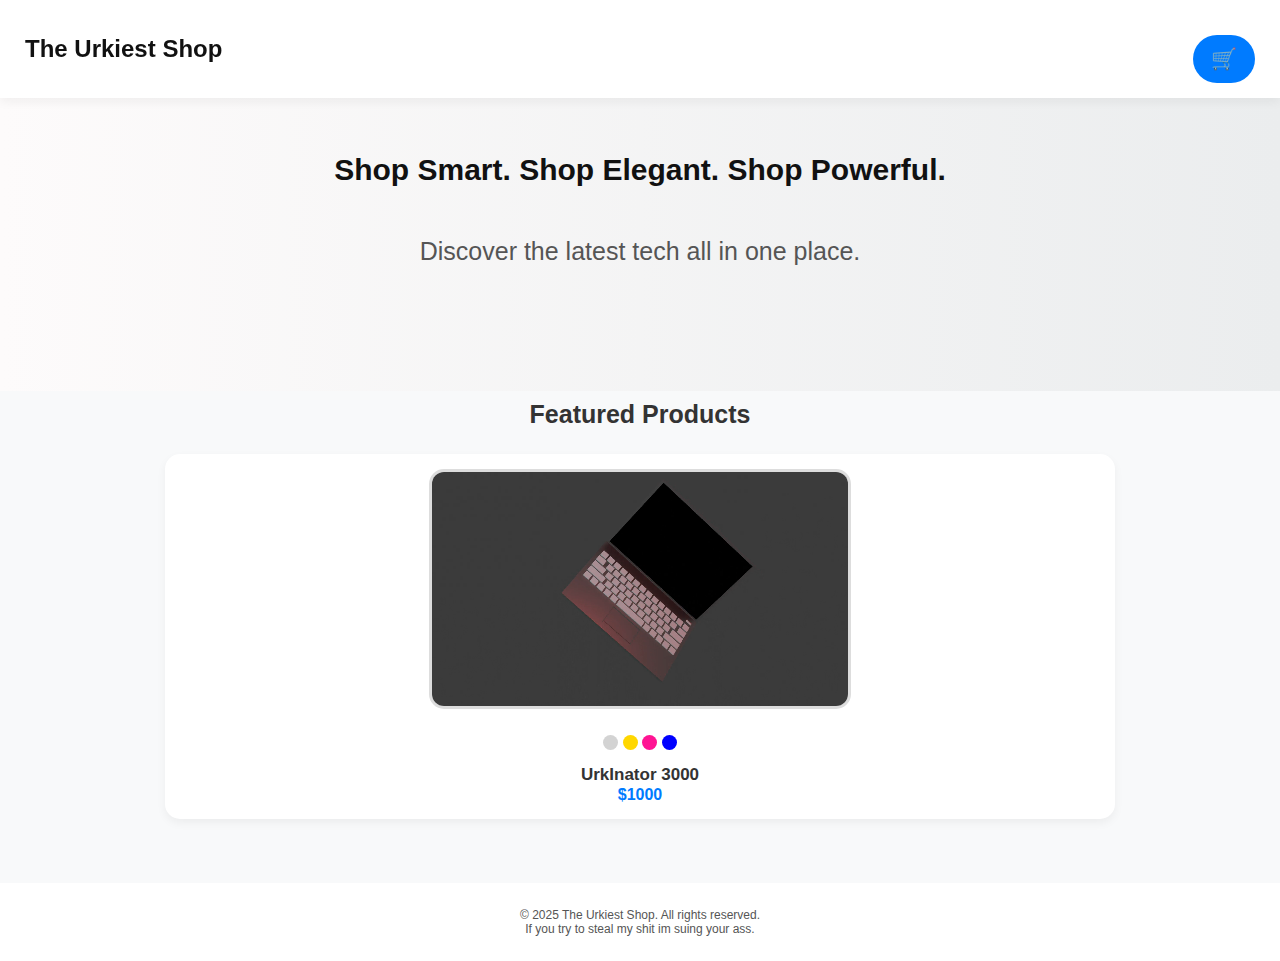
<file: index.html>
<!DOCTYPE html>
<html lang="en">
<head>
    <meta charset="UTF-8" />
    <meta name="viewport" content="width=device-width, initial-scale=1.0" />
    <title>The Urkiest Shop</title>
    <link rel="stylesheet" href="style.css" />
</head>
<body>
<header>
    <nav class="navbar">
        <div class="logo">The Urkiest Shop</div>
        <div class="cart">🛒</div>
    </nav>

    <section class="page-header">
        <h1>Shop Smart. Shop Elegant. Shop Powerful.</h1>
        <p>Discover the latest tech all in one place.</p>
    </section>
</header>

<main>
    <section class="featured">
        <h2>Featured Products</h2>
        <div class="products">
            <div class="product-card">
                <video id="vid" width="320" height="240" autoplay loop muted>
                    <source src="/vids/laptop%20white.mkv" type="video/mp4">
                </video>
                <div class="product-colours">
                    <button class="colourBtn" style="background-color: lightgray" onclick="changevid('/vids/laptop%20white.mkv')"></button>
                    <button class="colourBtn" style="background-color: gold" onclick="changevid('/vids/laptop%20gold.mkv')"></button>
                    <button class="colourBtn" style="background-color: deeppink" onclick="changevid('/vids/laptop%20pink.mkv')"></button>
                    <button class="colourBtn" style="background-color: blue" onclick="changevid('/vids/laptop%20blue.mkv')"></button>
                </div>
                <h3>UrkInator 3000</h3>
                <p>$1000</p>
            </div>
        </div>
    </section>
</main>

<footer>
    <p>© 2025 The Urkiest Shop. All rights reserved.</p>
    <p>If you try to steal my shit im suing your ass.</p>
</footer>
</body>
</html>
<script src="coddee!!!.js"></script>
</file>
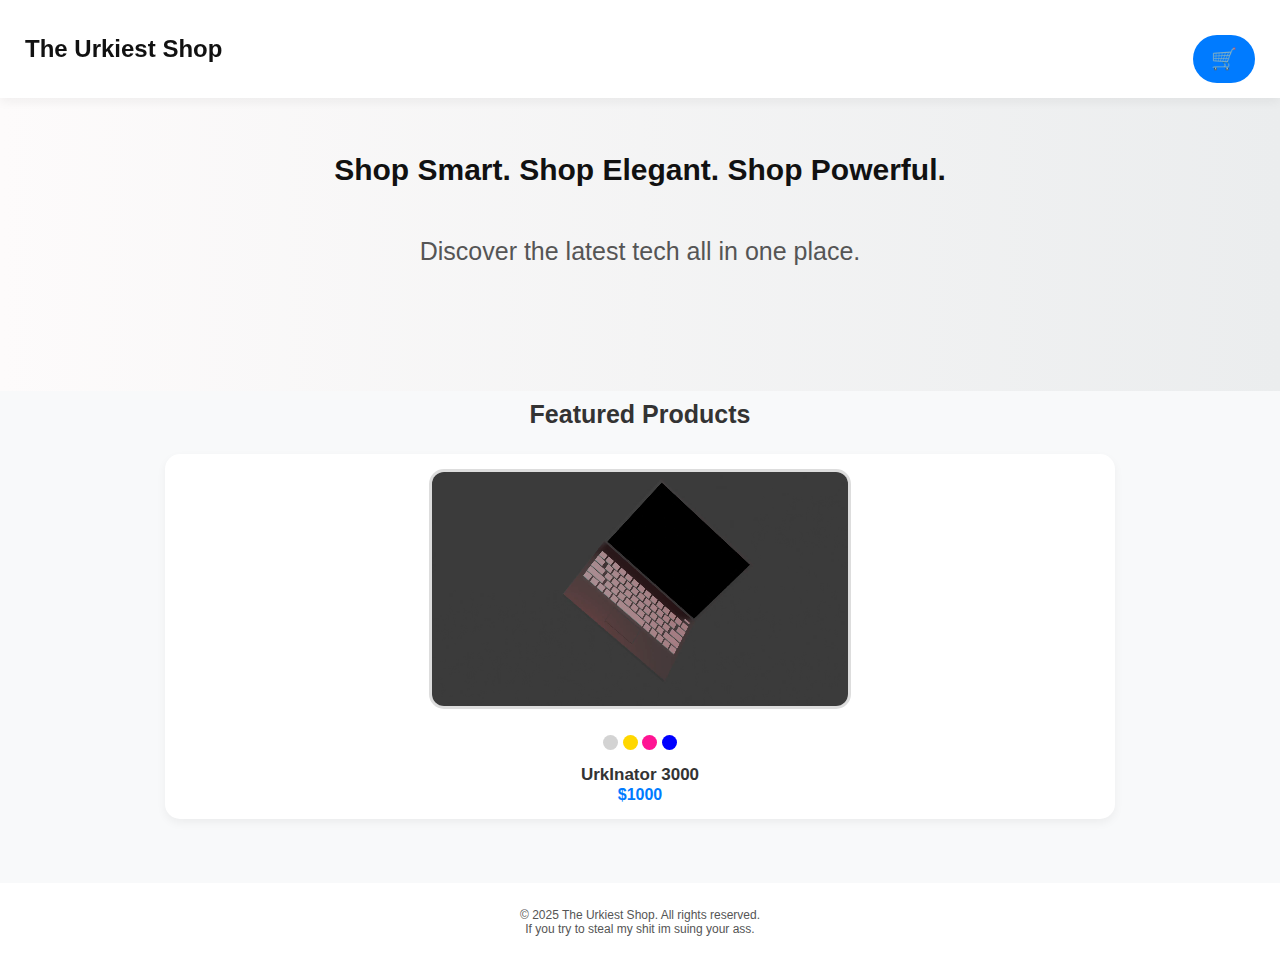
<file: main.html>
<!DOCTYPE html>
<html lang="en">
<head>
    <meta charset="UTF-8" />
    <meta name="viewport" content="width=device-width, initial-scale=1.0" />
    <title>The Urkiest Shop</title>
    <link rel="stylesheet" href="style.css" />
</head>
<body>
<header>
    <nav class="navbar">
        <div class="logo">The Urkiest Shop</div>
        <div class="cart">🛒</div>
    </nav>

    <section class="page-header">
        <h1>Shop Smart. Shop Elegant. Shop Powerful.</h1>
        <p>Discover the latest tech all in one place.</p>
    </section>
</header>

<main>
    <section class="featured">
        <h2>Featured Products</h2>
        <div class="products">
            <div class="product-card">
                <video width="320" height="240" autoplay loop muted>
                    <source src="/vids/laptop%20white.mkv" type="video/mp4">
                </video>
                <div class="product-colours">
                    <button class="colourBtn" style="background-color: lightgray"></button>
                    <button class="colourBtn" style="background-color: gold"></button>
                    <button class="colourBtn" style="background-color: deeppink"></button>
                    <button class="colourBtn" style="background-color: blue"></button>
                </div>
                <h3>UrkInator 3000</h3>
                <p>$1000</p>
            </div>
        </div>
    </section>
</main>

<footer>
    <p>© 2025 The Urkiest Shop. All rights reserved.</p>
    <p>If you try to steal my shit im suing your ass.</p>
</footer>
</body>
</html>
</file>
<file: style.css>
/* Basic Reset */
* {
    margin: 0;
    padding: 0;

    box-sizing: border-box;

    font-family: 'Poppins', sans-serif;
}

body {
    background-color: #f8f9fa;
    color: #333;
}



/* Navbar */
.navbar {
    display: flex;

    justify-content: space-between;
    align-items: center;
    position: sticky;

    padding: 15px 25px;

    background: #fff;
    box-shadow: 0 4px 10px rgba(0,0,0,0.05);

    top: 0;
    z-index: 10;
}

.logo {
    font-size: 1.5rem;
    font-weight: 600;

    color: #111;
}

.cart {
    font-size: 1.3rem;

    background: #007bff;
    color: #fff;
    border: none;
    border-radius: 30px;

    padding: 12px 18px;
    margin-top: 20px;

    font-weight: 600;
    cursor: pointer;

    display: inline-block;
    max-width: 300px;
    white-space: nowrap;
    transition: width 0.3s ease, padding 0.3s ease;
}

.cart:hover {
    background: #0056d6;
    transform: scale(1.03);
}

.cart:active {
    transform: scale(0.97);
}



/* Hero Section */
.page-header {
    text-align: center;

    padding: 55px 25px;

    background: linear-gradient(to right, #fdfbfb, #ebedee);
}

.page-header h1 {
    font-size: 30px;

    margin-bottom: 50px;


    color: #111;
}

.page-header p {
    font-size: 25px;

    margin-bottom: 70px;

    color: #555;
}



/* shopping bar */
.cart-sidebar {
    position: fixed;
    top: 0;
    right: 0;
    width: 350px;
    height: 100vh;

    background: #ffffff;
    backdrop-filter: blur(6px);

    box-shadow: -4px 0 25px rgba(0,0,0,0.1);
    padding: 25px;

    transform: translateX(110%);
    transition: transform 0.35s cubic-bezier(0.25, 0.1, 0.25, 1);

    z-index: 999;
    border-left: 1px solid #e9e9e9;

    display: flex;
    flex-direction: column;
    overflow-y: auto;
}

.cart-sidebar.show {
    transform: translateX(0);
}

.cart-sidebar.hidden {
    transform: translateX(100%);
}

#cart-items {
    list-style: none;
    margin-top: 20px;
    overflow-y: auto;
    flex: 1;
}
#cart-items::-webkit-scrollbar {
    display: none;
}

#cart-items li {
    background: #f3f6fa;
    padding: 12px;
    border-radius: 10px;
    margin-bottom: 12px;

    display: flex;
    justify-content: space-between;
    align-items: center;

    transition: all 0.3s ease;
}

.cart-item {
    display: flex;
    flex-direction: column;
    align-items: flex-start;

    transform: translateX(0);
    opacity: 1;

    transition: transform 0.3s ease, opacity 0.3s ease;
}

.cart-item-start {
    display: flex;
    flex-direction: column;
    align-items: flex-start;

    transform: translateX(120px);
    opacity: 0;

    transition: transform 0.3s ease, opacity 0.3s ease;
}

.item-top-line {
    width: 100%;
    display: flex;
    justify-content: space-between;
    align-items: center;
}

.item-colour {
    display: block;

    width: 110%;
    height: 10px;
    background: lightgray;

    margin-top: 6px;
    margin-bottom: -12.5px;

    border-radius: 10px 10px 45px 45px;
}

.cart-item.adding {
    transform: translateX(0);
    opacity: 1;
}

.cart-item.removing {
    transform: translateX(120px);
    opacity: 0;
}

.remove-btn {
    width: 25px;
    border: none;
    border-radius: 10px;
    float: right;

    padding: 5px;
    padding-left: 5.5px;
    margin-left: 15px;

    background: red;
    color: #ffffff;

    transition: transform 0.3s ease;
}

.remove-btn:hover {
    transform: scale(1.2);
}

.promo-code {
    display: flex;
    justify-content: space-between;
    align-items: center;

    background: #f3f6fa;
    padding: 10px 15px;
    border-radius: 30px;

    margin-top: 15px;
    box-shadow: inset 0 2px 5px rgba(0,0,0,0.05);

    transition: all 0.3s ease;
}

.promo-code input {
    flex: 1;
    padding: 10px 15px;
    border: 1px solid #ddd;
    border-radius: 30px;
    font-size: 14px;
    outline: none;
    transition: all 0.2s ease;
}

#subtotal {
    background: #007bff;
    color: #fff;
    border: none;
    border-radius: 30px;

    padding: 12px 18px;
    width: 100%;

    font-size: 15px;
    font-weight: 600;
    cursor: pointer;

    transition: all 0.3s ease;
}

#cart-total-close-cart {
    margin-top: auto;
}


.cart-items-bottom {
    color: #fff;

    border: none;
    border-radius: 30px;

    padding: 12px 18px;

    font-size: 15px;
    font-weight: 600;
    cursor: pointer;
    transition: 0.2s;

}

#total-cart {
    background: #007bff;
    width: 100%;
}

#close-cart {
    background: #ff4b4b;
    width: 49%;
    display: inline-block;
    margin-top: 20px;
}

#buy-cart {
    background: #4bff9f;
    width: 49%;
    display: inline-block;
    margin-top: 20px;
}

#close-cart:hover {
    background: #e73838;
    transform: scale(1.03);
}

#close-cart:active {
    transform: scale(0.97);
}

#buy-cart:hover{
    background: #3fdc89;
    transform: scale(1.03);
}

#buy-cart:active {
    transform: scale(0.97);
}

.cart-total {
    position: absolute;
    bottom: 80px;
    left: 20px;

    width: calc(100% - 40px);
    padding: 14px 18px;

    background: #007bff;
    color: white;
    font-size: 18px;
    font-weight: 700;
    border-radius: 10px;
    text-align: center;
}

.overlay {
    position: fixed;
    top: 0;
    left: 0;
    width: 100vw;
    height: 100vh;

    background: rgba(0,0,0,0.45);
    backdrop-filter: blur(2px);
    z-index: 998;

    opacity: 0;
    pointer-events: none;
    transition: opacity 0.3s ease;
}

.overlay.show {
    opacity: 1;
    pointer-events: auto;
}

.buyNotinf {
    position: fixed;
    top: 20px;
    right: 20px;
    background: #4bff9f;
    color: #000;
    padding: 15px 20px;
    border-radius: 10px;
    box-shadow: 0 4px 10px rgba(0,0,0,0.2);
    font-weight: 600;
    z-index: 1000;
    opacity: 0;
    transition: opacity 0.3s ease;
}

.recipte-container {
    display: flex;
    justify-content: space-between;
    margin-top: 20px;
    width: 100%;
}

.recipte-container button {
    padding: 10px;

    border: none;
    border-radius: 15px;
    width: 45%;
}

.downloadReceipt {
    float: left;
}

.noReceipt {
    float: right;
}


.recipte-container button:hover {
    background: #d8d8d8;
    transform: scale(1.03);
}

.recipte-container button:active {
    transform: scale(0.97);
}



/* Featured Section */
.featured {
    text-align: center;

    padding: 9px 7px;
}

.featured h2 {
    font-size: 25px;

    margin-bottom: 25px;
}

.products {
    display: grid;
    grid-template-columns: repeat(auto-fit, minmax(250px, 1fr));
    gap: 25px;
}

.product-card {
    margin: auto;
    padding: 15px;
    width: 95%;

    background: #fff;

    border-radius: 15px;

    box-shadow: 0 4px 10px rgba(0,0,0,0.05);
    transition: transform 0.3s ease;
}

.product-card:hover {
    transform: translateY(-5px);
}

.product-card video {
    margin-bottom: 15px;

    border-radius: 15px;
    border: 3px solid #ddd;
    width: auto;
}

.product-card h3 {
    margin-bottom: 1.5px;

    font-size: 17px;
}

.product-card p {
    color: #007bff;

    font-weight: 600;
}

.product-colours {
    padding-bottom: 15px;
}

.product-card  .product-colours button {
    border: none;
    padding: 7.5px;
    display: inline-block;

    border-radius: 50%;
}

.product-card .product-colours button:hover {
    padding: 10px;
}

.product-card .buy-button {
    background: #007bff;
    color: #fff;

    font-weight: 600;

    border: none;
    border-radius: 40px;

    padding: 15px 22px;
}

.product-card .buy-button:hover {
    background: #0056d6;
    transform: scale(1.03);
}

.product-card .buy-button:active {
    transform: scale(0.97);
}



/* Footer */
footer {
    padding: 25px;
    margin-top: 35px;

    text-align: center;
;
    background: #fff;
    color: #555;
    font-size: 12px;

}

.trustpilot-widget {
    margin: 40px auto;
    max-width: 300px;
    text-align: center;
}



/*media resize*/
@media only screen and (max-width: 1440px) and (min-width: 801px) {
    .products {
        display: block;
    }
    .product-card {
        width: 75%;

        margin-bottom: 20px;
    }
}
@media only screen and (max-width: 801px) and (min-width: 451px) {
    .products {
        display: block;
    }
    .product-card {
        width: 75%;

        margin-bottom: 20px;
    }
    .product-card video {
        width: 75%;
        height: auto;
    }
}
@media only screen and (max-width: 450px) {
    .cart-sidebar {
        width: 105%;
    }

    .products {
        display: block;

        margin-bottom: 20px;
    }

    .product-card {
        margin-bottom: 20px;
    }

    .product-card video {
        width: 75%;
        height: auto;
    }
}
@media only screen and (max-width: 350px) {
    * {
        display: none;
    }}
</file>
